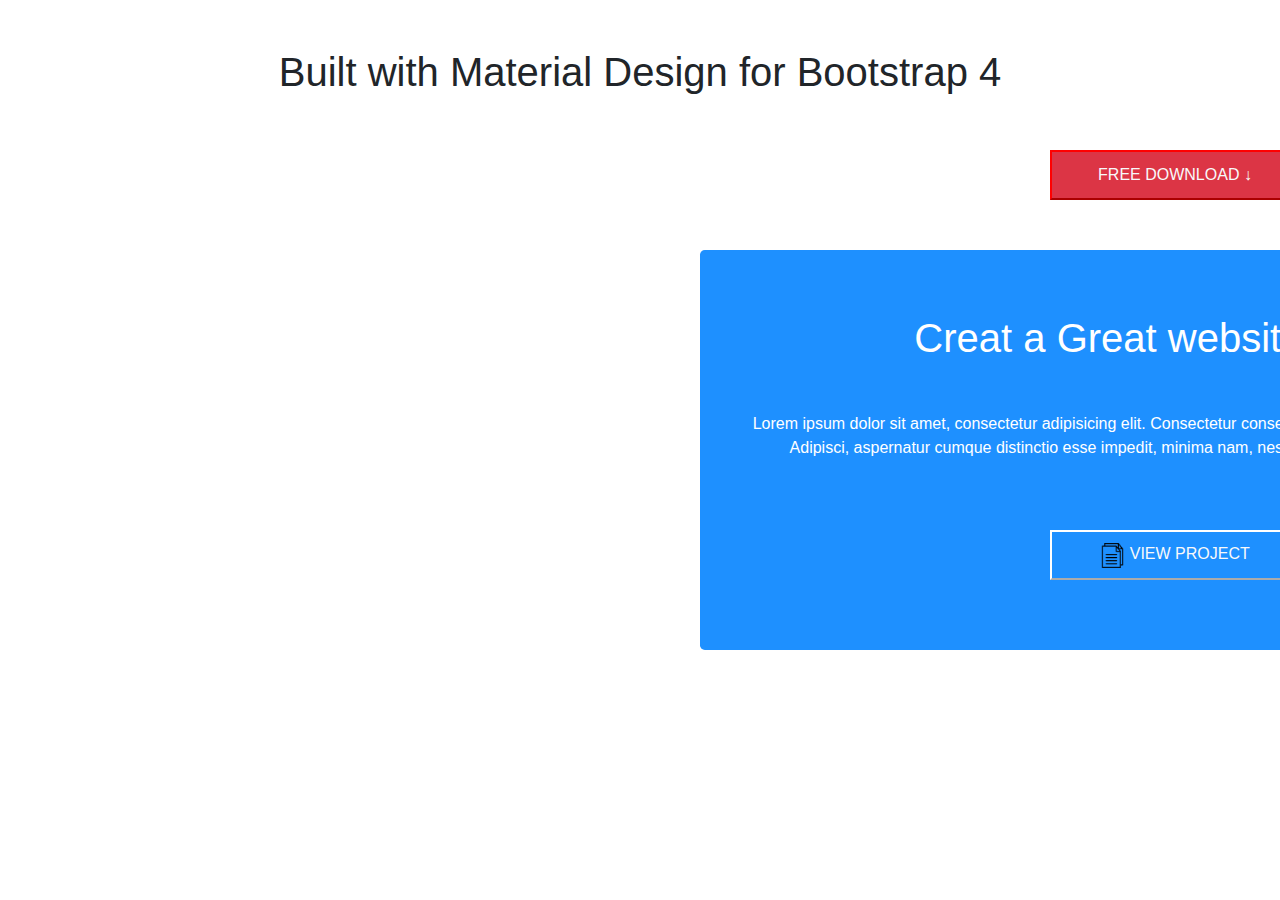
<file: index1.html>
<!DOCTYPE html>
<html lang="en">
<head>
    <meta charset="UTF-8">
    <title>Title</title>
    <link rel="stylesheet" href="_Bootstrap/css/bootstrap.css">
    <link rel="stylesheet" href="_Bootstrap/css/main1.css">
</head>
<body>

<div class="conteiner">
    <div class="row my-5">
        <h1 class="text">Built with Material Design for Bootstrap 4</h1>
        <button class="botton bg-danger text-light">FREE DOWNLOAD <span>&downarrow;</span></button>
    </div>
    <div class="jumbotron">
        <h1 style="color: white">Creat a Great website with MDB</h1>
        <p class="text1">
            Lorem ipsum dolor sit amet, consectetur adipisicing elit.
            Consectetur consequatur earum enim eum iure pariatur reprehenderit.
            Adipisci, aspernatur cumque distinctio esse impedit, minima nam,
            nesciunt placeat porro quaerat sapiente tempora?
        </p>
        <button class="botton1 border-white text-light"><span><img class="img-light" src="rasmlar/file.png" height="25" width="25"/></span> VIEW PROJECT</button>
    </div>
</div>

<script src="_Bootstrap/js/jQuery.min.js"></script>
<script src="_Bootstrap/js/src/popover.js"></script>
<script src="_Bootstrap/js/bootstrap.js"></script>
</body>
</html>
</file>
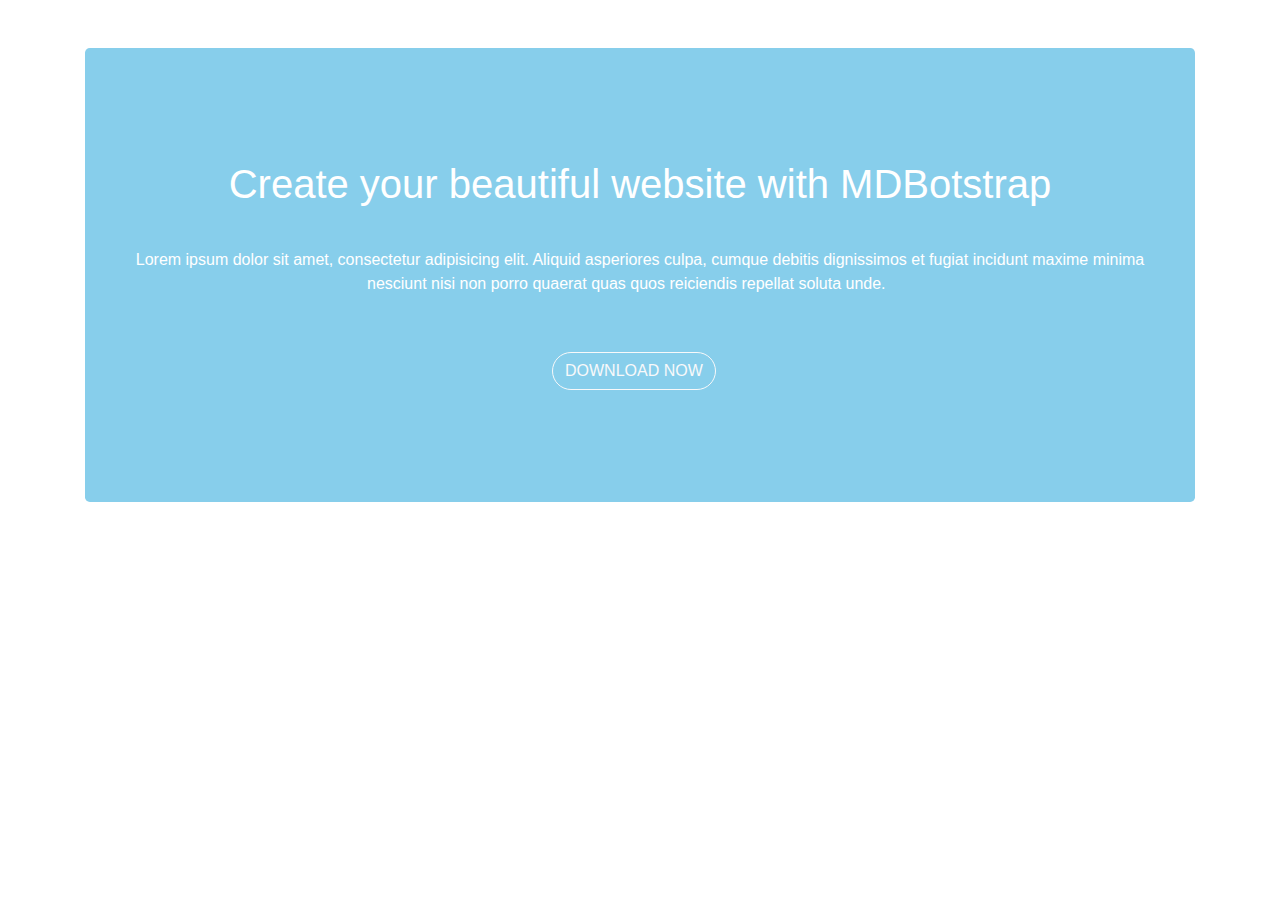
<file: index2.html>
<!DOCTYPE html>
<html lang="en">
<head>
    <meta charset="UTF-8">
    <title>Title</title>
    <link rel="stylesheet" href="_Bootstrap/css/bootstrap.css">
    <link rel="stylesheet" href="_Bootstrap/css/main2.css">
</head>
<body>

<div class="container my-5">
    <div class="jumbotron bg-gradient">
        <div class="row my-5">
            <div class="col-md-12">
                <h1 class="mb-5 text-white text-center">Create your beautiful website with MDBotstrap</h1>
                <p class="text-white text-center line-height-p">Lorem ipsum dolor sit amet, consectetur adipisicing elit. Aliquid asperiores culpa, cumque debitis dignissimos et fugiat incidunt maxime minima</p>
                <p class="text-white margin-left-p line-height-p">nesciunt nisi non porro quaerat quas quos reiciendis repellat soluta unde.</p>
            </div>
            <a href="#" class="btn btn-outline-light border-radius-a margin-left-a mt-5">DOWNLOAD NOW</a>
        </div>
    </div>
</div>

<script src="_Bootstrap/js/jQuery.min.js"></script>
<script src="_Bootstrap/js/src/popover.js"></script>
<script src="_Bootstrap/js/bootstrap.js"></script>
</body>
</html>
</file>
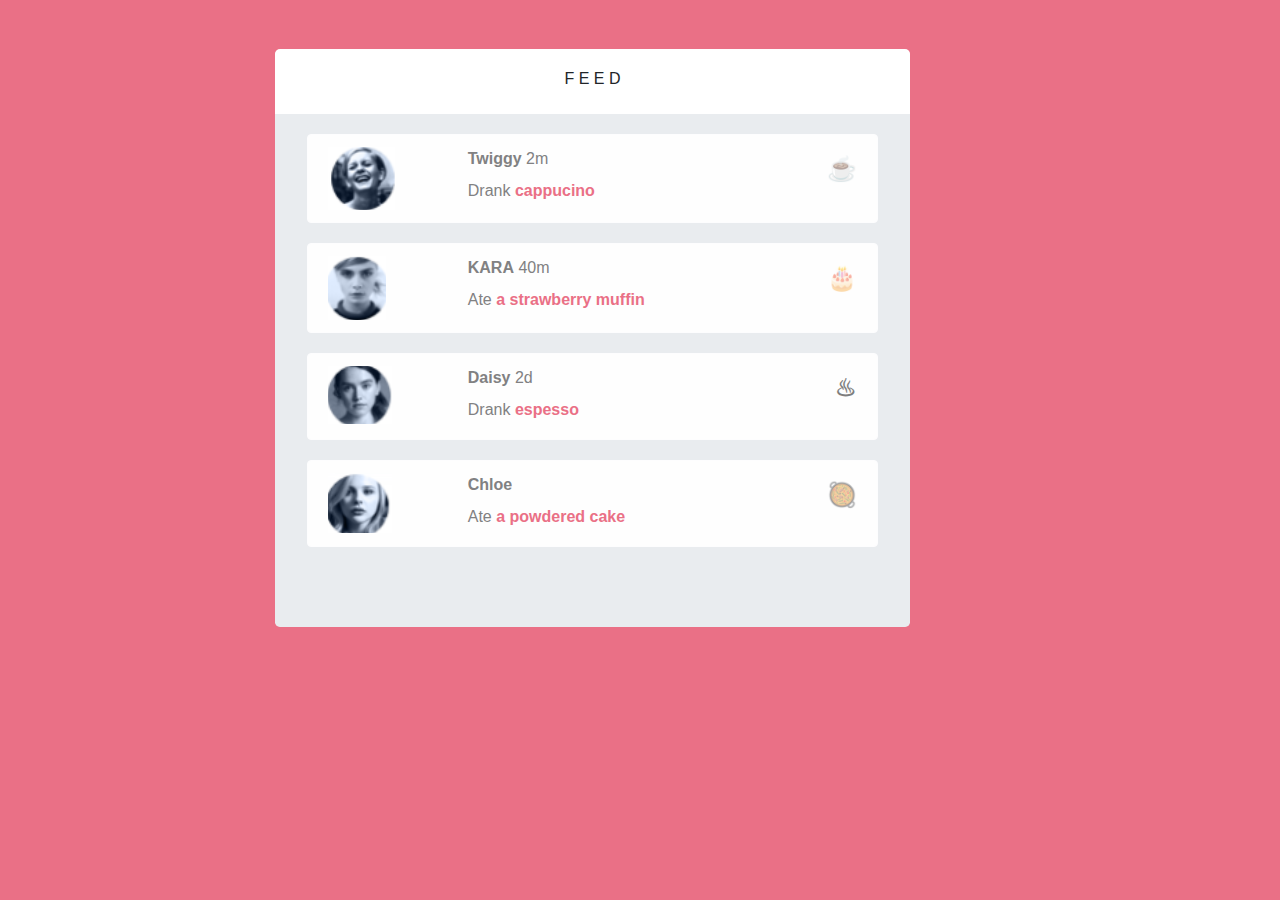
<file: index4.html>
<!DOCTYPE html>
<html lang="en">
<head>
    <meta charset="UTF-8">
    <title>Title</title>
    <link rel="stylesheet" href="_Bootstrap/css/bootstrap.css">
    <link rel="stylesheet" href="_Bootstrap/css/main4.css">
</head>
<body>


<div class="container">
    <div class="row">
        <div class="col-md-2"></div>
        <div class="col-md-7">
            <div class="jumbotron">
                <div class="row row-2">
                    <div class="col-md-12 bg-white">
                        <p class="text-center">F E E D</p>
                    </div>
                </div>
                <div class="alert alert-light fade show">
                    <div class="row">
                        <div class="col-md-3">
                            <img src="rasmlar/img-1.png" class="img-fluid" alt="">
                        </div>
                        <div class="col-md-6">
                            <strong class="line-height">Twiggy</strong> 2m
                            <p class="line-height">Drank <b>cappucino</b></p>
                        </div>
                        <div class="col-md-3">
                            <span class="close" data-dismiss="alert">&#9749</span>
                        </div>
                    </div>
                </div>
                <div class="alert alert-light fade show">
                    <div class="row">
                        <div class="col-md-3">
                            <img src="rasmlar/img-2.png" class="img-fluid" alt="">
                        </div>
                        <div class="col-md-6">
                            <strong class="line-height">KARA</strong> 40m
                            <p class="line-height">Ate <b>a strawberry muffin</b></p>
                        </div>
                        <div class="col-md-3">
                            <span class="close" data-dismiss="alert">&#127874</span>
                        </div>
                    </div>
                </div>
                <div class="alert alert-light fade show">
                    <div class="row">
                        <div class="col-md-3">
                            <img src="rasmlar/img-3.png" class="img-fluid" alt="">
                        </div>
                        <div class="col-md-6">
                            <strong class="line-height">Daisy</strong> 2d
                            <p class="line-height">Drank <b>espesso</b></p>
                        </div>
                        <div class="col-md-3">
                            <span class="close" data-dismiss="alert">&#9832</span>
                        </div>
                    </div>
                </div>
                <div class="alert alert-light fade show">
                    <div class="row">
                        <div class="col-md-3">
                            <img src="rasmlar/img-4.png" class="img-fluid" alt="">
                        </div>
                        <div class="col-md-6">
                            <strong class="line-height">Chloe</strong>
                            <p class="line-height">Ate <b>a powdered cake</b></p>
                        </div>
                        <div class="col-md-3">
                            <span class="close" data-dismiss="alert">&#129368</span>
                        </div>
                    </div>
                </div>
            </div>
        </div>
        <div class="col-md-3"></div>
    </div>
</div>

<script src="_Bootstrap/js/jQuery.min.js"></script>
<script src="_Bootstrap/js/src/popover.js"></script>
<script src="_Bootstrap/js/bootstrap.js"></script>
</body>
</html>
</file>
<file: _Bootstrap/css/main1.css>
.botton{
    width: 250px;
    height: 50px;
    position: absolute;
    top: 150px;
    left: 1050px;
    border-color: red;
}
.text{
    margin: 0 auto;
}
.jumbotron{
    position: absolute;
    top: 250px;
    left: 700px;
    width: 1000px;
    height: 400px;
    text-align: center;
    background-color: dodgerblue;
}
.botton1{
    width: 250px;
    height: 50px;
    position: absolute;
    top: 280px;
    left: 350px;
    border-color: white;
    background-color: initial;
}
.text1{
    margin-top: 50px;
    color: white;
}
</file>
<file: _Bootstrap/css/main2.css>
.bg-gradient{
    background: radial-gradient(skyblue,skyblue);
}
.margin-left-p{
    margin-left: 250px !important;
}
.line-height-p{
    line-height: 8px !important;
}
.border-radius-a{
    border-radius: 20px !important;
}
.margin-left-a{
    margin-left: 450px !important;
}
</file>
<file: _Bootstrap/css/main4.css>
.jumbotron{
    margin-top: 50px;
}

body{
    background-color: #ea7086;
}

span{
    margin-top: 10px;
    color: #ea7086;
}
.row-2{
    margin-top: -60px;
    width: 635px;
    height: 60px;
}
p{
    margin-top: 18px;
}
.col-md-12{
    margin-top: -5px;
    margin-left: -17px;
    border-top-left-radius: 5px;
    border-top-right-radius: 5px;
}
.alert{
    margin-top: 20px;
}
b{
    color: #ea7086;
}
.line-height{
    line-height: 3px;
}
.margin-top{
    margin-top: 100px;
}
</file>
